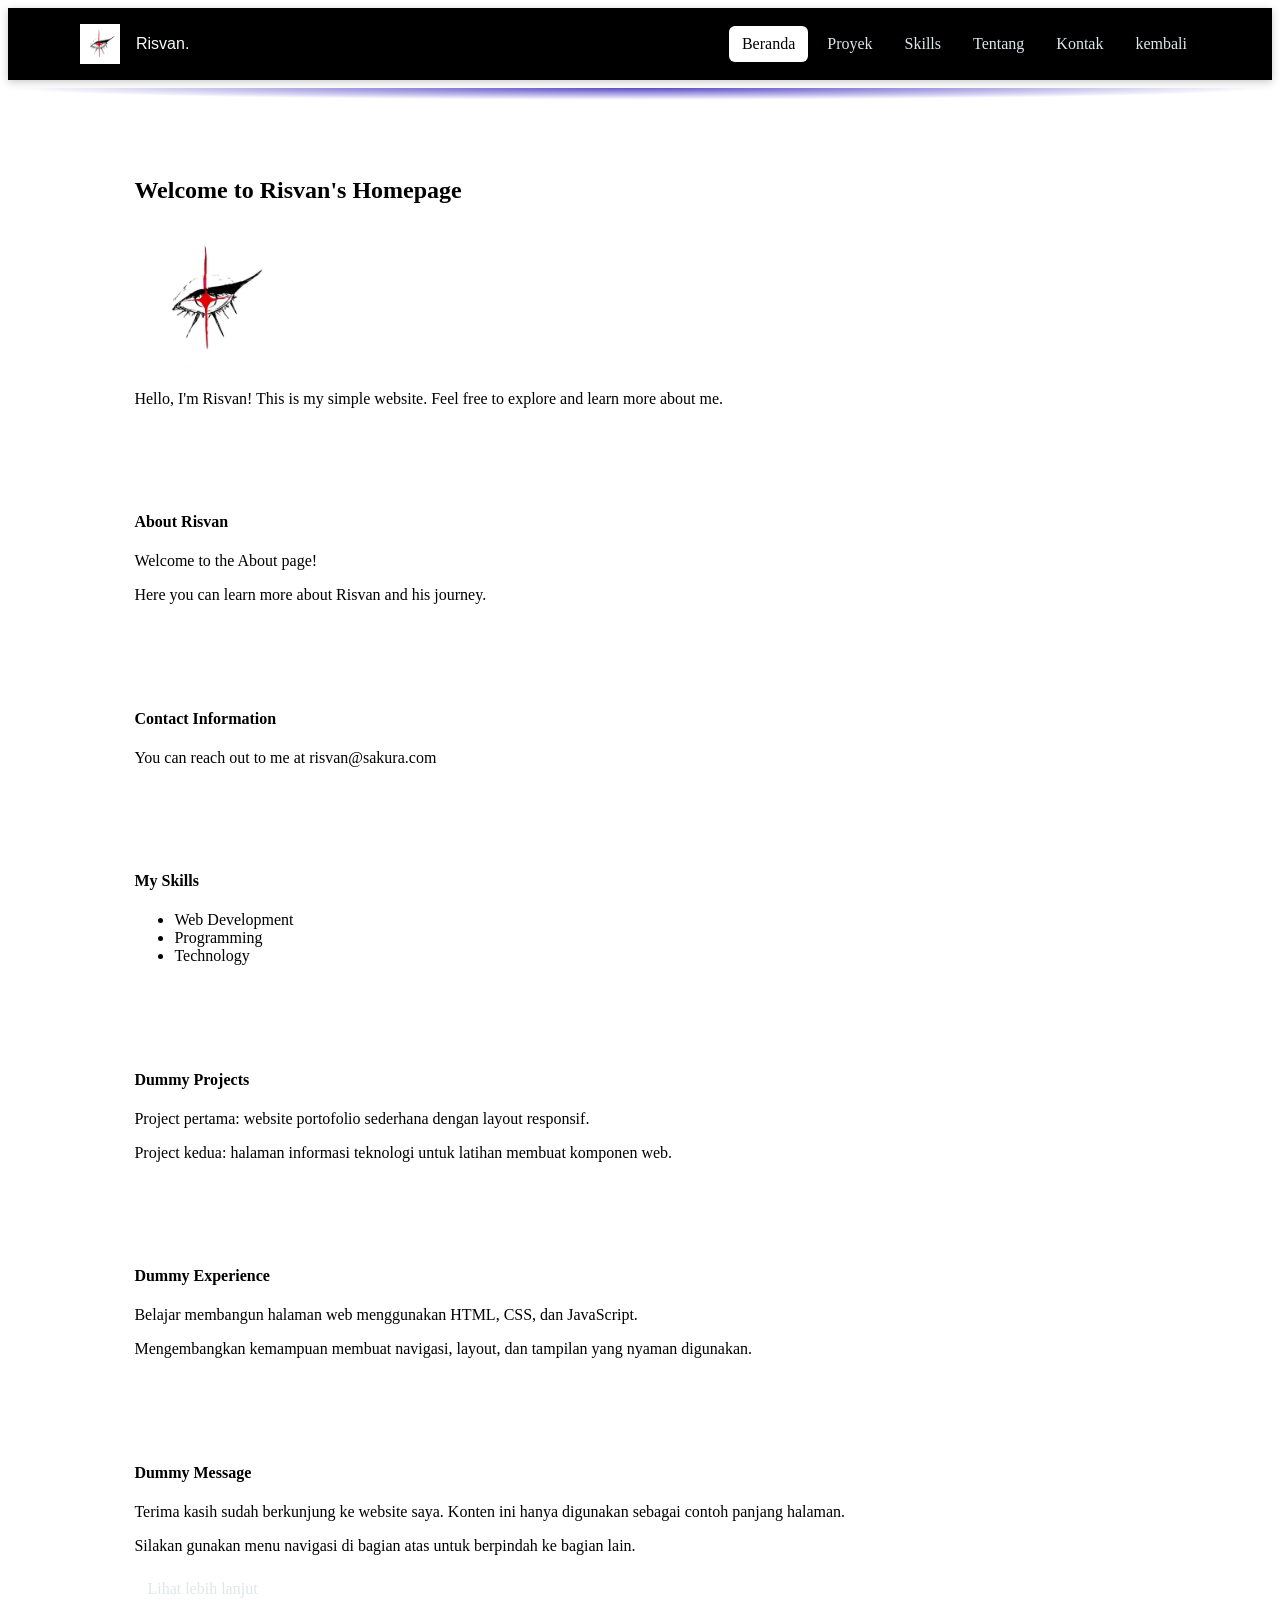
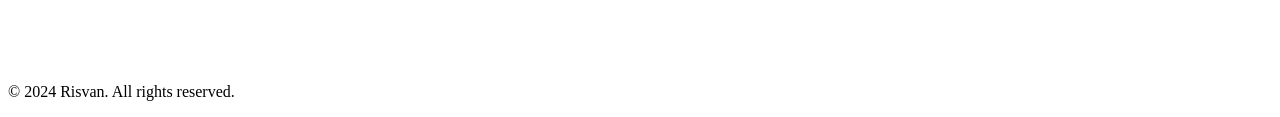
<file: index.html>
<!DOCTYPE html>
<html lang="en">
<head>
    <meta charset="UTF-8">
    <meta name="viewport" content="width=device-width, initial-scale=1.0">
    <link rel="stylesheet" href="css/style.css">
    <link rel="stylesheet" href="https://cdnjs.cloudflare.com/ajax/libs/font-awesome/6.5.1/css/all.min.css">
    <title>Risvan</title>
</head>
<body>
    <header class="nav-container">
        <nav class="navbar">
            <div class="navbar-brand">
                <img src="assets/img/logo.png" alt="Risvan Logo" class="logo">Risvan.</img>
            </div>
            

            <ul class="nav-menu" id="navMenu">
                <li class="nav-item"><a href="#Home" class="nav-link active">Beranda</a></li>
                <li class="nav-item"><a href="#Projects" class="nav-link">Proyek</a></li>
                <li class="nav-item"><a href="#Skills" class="nav-link">Skills</a></li>
                <li class="nav-item"><a href="#About" class="nav-link">Tentang</a></li>
                <li class="nav-item"><a href="#Contact" class="nav-link">Kontak</a></li>
                <a href="index.html" class="nav-link"> kembali </a>
            </ul>

            <button class="hamburger-button" aria-label="Toggle Menu" aria-expanded="false" aria-controls="navMenu">
                <i class="fas fa-bars icon-open"></i>
                <i class="fas fa-times icon-close" style="display: none;"></i>
            </button>
        </nav>
    </header>
    <hr>

    <main>
    <div class="container">
    <section id="Home">
        <h1>Welcome to Risvan's Homepage</h1>
            <img src="assets/img/logo.png" alt="Risvan" class="profile-image">
        <article>
            <p>Hello, I'm Risvan! This is my simple website. Feel free to explore and learn more about me.</p>
        </article>
    </section>
    </div>

    <div class="container">
    <section id="About">
        <h4>About Risvan</h4>
        <article>
            <p>Welcome to the About page!</p>
            <p>Here you can learn more about Risvan and his journey.</p>
        </article>
    </section>
    </div>

    <div class="container">
    <section id="Contact">
        <h4>Contact Information</h4>
        <article>
            <p>You can reach out to me at risvan@sakura.com</p>
        </article>
    </section>
    </div>

    <div class="container">
    <section id="Skills">
        <h4>My Skills</h4>
        <ul>
            <li>Web Development</li>
            <li>Programming</li>
            <li>Technology</li>
        </ul>
    </section>
    </div>

    <div class="container">
    <section id="Projects">
        <h4>Dummy Projects</h4>
        <article>
            <p>Project pertama: website portofolio sederhana dengan layout responsif.</p>
            <p>Project kedua: halaman informasi teknologi untuk latihan membuat komponen web.</p>
        </article>
    </section>
    </div>

    <div class="container">
    <section id="Experience">
        <h4>Dummy Experience</h4>
        <article>
            <p>Belajar membangun halaman web menggunakan HTML, CSS, dan JavaScript.</p>
            <p>Mengembangkan kemampuan membuat navigasi, layout, dan tampilan yang nyaman digunakan.</p>
        </article>
    </section>
    </div>

    <div class="container">
    <section id="Message">
        <h4>Dummy Message</h4>
        <article>
            <p>Terima kasih sudah berkunjung ke website saya. Konten ini hanya digunakan sebagai contoh panjang halaman.</p>
            <p>Silakan gunakan menu navigasi di bagian atas untuk berpindah ke bagian lain.</p>
            <a href="Projects.html" class="nav-link">Lihat lebih lanjut</a>
        </article>
    </section>
    </div>
    </main>

    <div>
    <footer>
        <p>&copy; 2024 Risvan. All rights reserved.</p> 
    </footer>
    </div>
    <script src="js/navigation.js"></script>
</body>
</html>
</file>
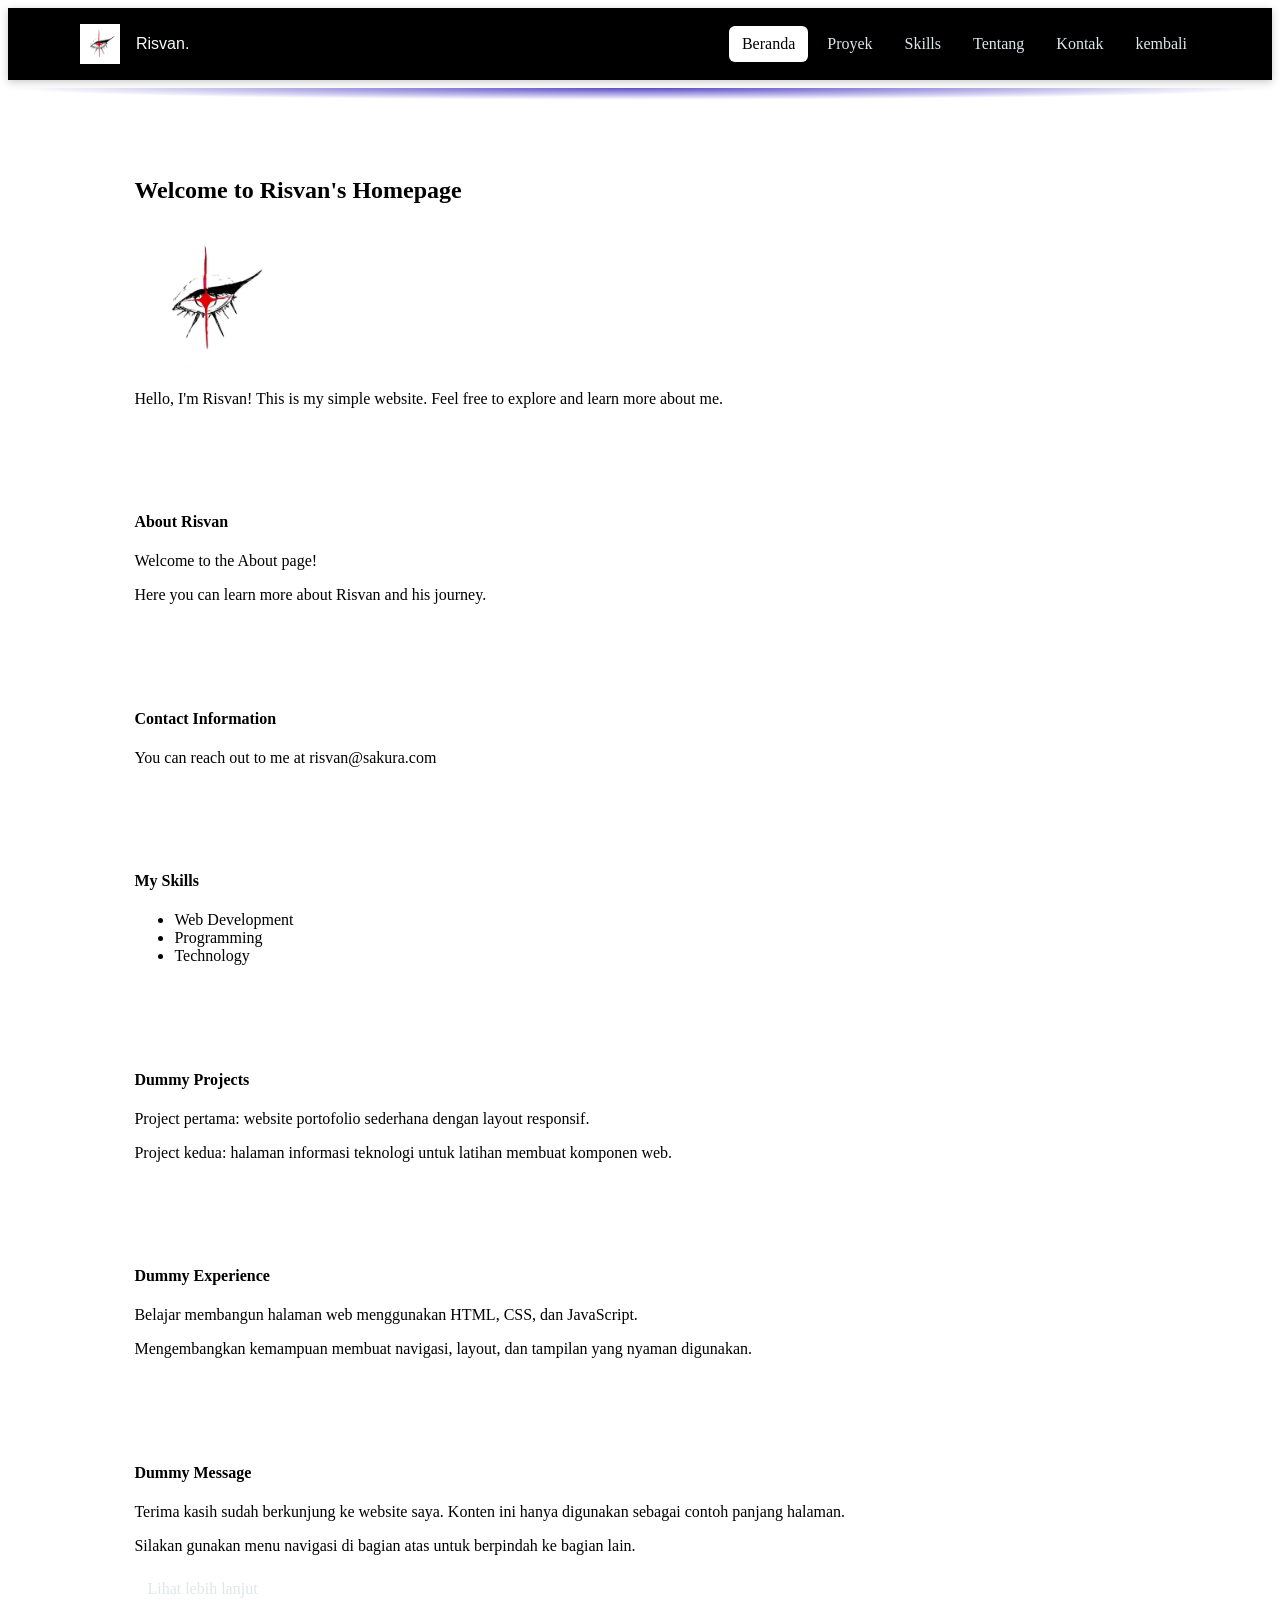
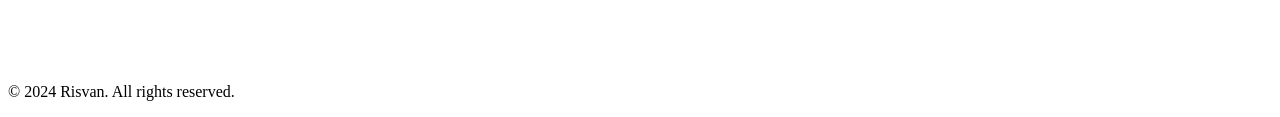
<file: Home.html>
<!DOCTYPE html>
<html lang="en">
<head>
    <meta charset="UTF-8">
    <meta http-equiv="refresh" content="0; url=index.html">
    <title>Risvan</title>
</head>
<body>
    <p>Memindahkan ke <a href="index.html">halaman utama</a>...</p>
</body>
</html>
</file>
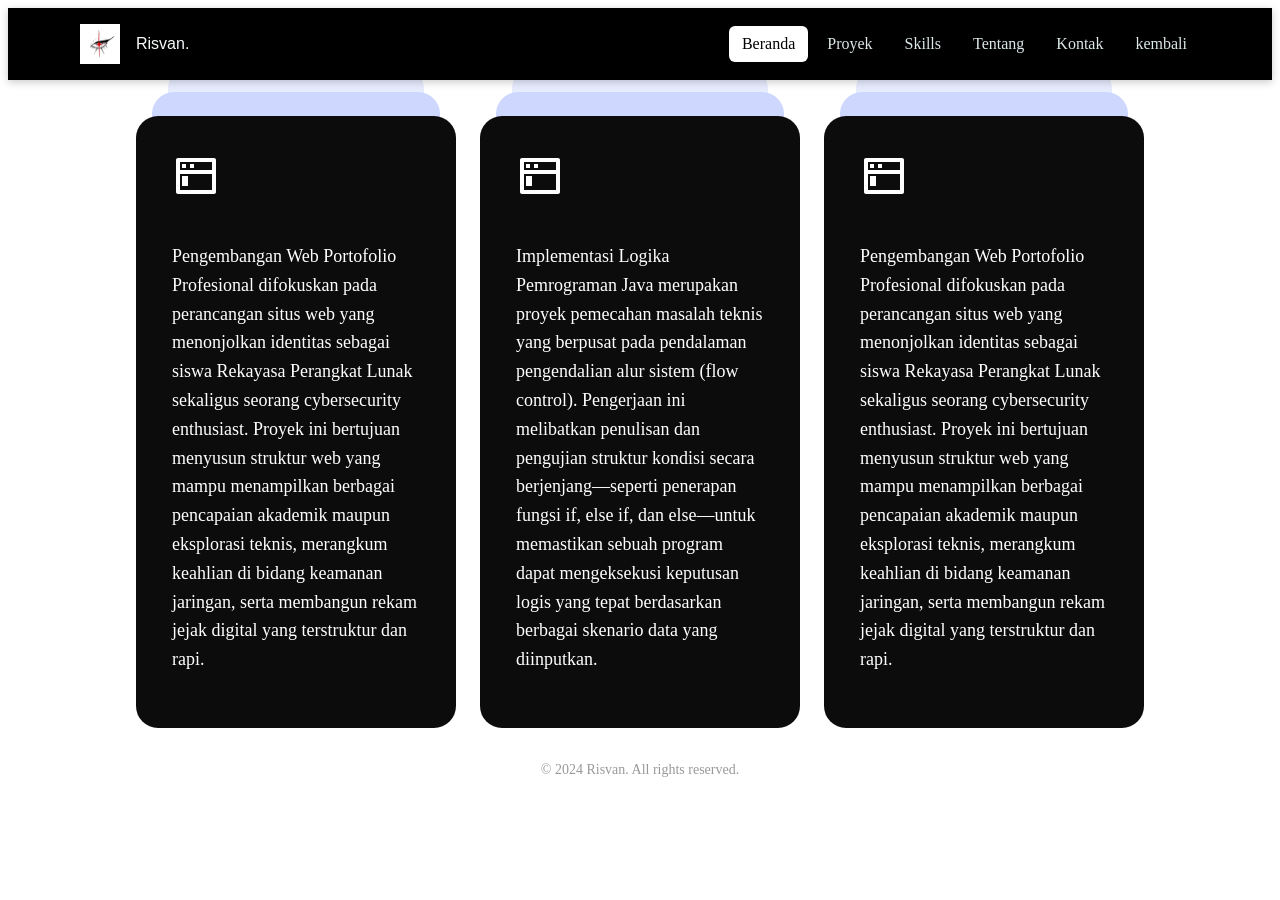
<file: Projects.html>
<!DOCTYPE html>
<html lang="en">
<head>
    <meta charset="UTF-8">
    <meta name="viewport" content="width=device-width, initial-scale=1.0">
    <link rel="stylesheet" href="css/project.css">
    <link rel="stylesheet" href="https://cdnjs.cloudflare.com/ajax/libs/font-awesome/6.5.1/css/all.min.css">
    <title>Risvan</title>
</head>
<body>
    <header class="nav-container">
        <nav class="navbar">
            <div class="navbar-brand">
                <img src="assets/img/logo.png" alt="Risvan Logo" class="logo">Risvan.</img>
            </div>

            <ul class="nav-menu" id="navMenu">
                <li class="nav-item"><a href="#Home" class="nav-link active">Beranda</a></li>
                <li class="nav-item"><a href="#Projects" class="nav-link">Proyek</a></li>
                <li class="nav-item"><a href="#Skills" class="nav-link">Skills</a></li>
                <li class="nav-item"><a href="#About" class="nav-link">Tentang</a></li>
                <li class="nav-item"><a href="#Contact" class="nav-link">Kontak</a></li>
                <a href="index.html" class="nav-link"> kembali </a>
            </ul>

            <button class="hamburger-button" aria-label="Toggle Menu" aria-expanded="false" aria-controls="navMenu">
                <i class="fas fa-bars icon-open"></i>
                <i class="fas fa-times icon-close" style="display: none;"></i>
            </button>
        </nav>
    </header>

<main>
<div class="projects-container">
<div class="card">
  <div class="content">
    <svg
      fill="currentColor"
      viewBox="0 0 24 24"
      xmlns="http://www.w3.org/2000/svg"
    >
      <path
        d="M20 9V5H4V9H20ZM20 11H4V19H20V11ZM3 3H21C21.5523 3 22 3.44772 22 4V20C22 20.5523 21.5523 21 21 21H3C2.44772 21 2 20.5523 2 20V4C2 3.44772 2.44772 3 3 3ZM5 12H8V17H5V12ZM5 6H7V8H5V6ZM9 6H11V8H9V6Z"
      ></path>
    </svg>
    <p class="para">
      Pengembangan Web Portofolio Profesional difokuskan pada perancangan situs web yang menonjolkan identitas sebagai siswa Rekayasa Perangkat Lunak sekaligus seorang cybersecurity enthusiast. Proyek ini bertujuan menyusun struktur web yang mampu menampilkan berbagai pencapaian akademik maupun eksplorasi teknis, merangkum keahlian di bidang keamanan jaringan, serta membangun rekam jejak digital yang terstruktur dan rapi.
    </p>
  </div>
</div>

<!-- From Uiverse.io by gharsh11032000 --> 
<div class="card">
  <div class="content">
    <svg
      fill="currentColor"
      viewBox="0 0 24 24"
      xmlns="http://www.w3.org/2000/svg">
      <path
        d="M20 9V5H4V9H20ZM20 11H4V19H20V11ZM3 3H21C21.5523 3 22 3.44772 22 4V20C22 20.5523 21.5523 21 21 21H3C2.44772 21 2 20.5523 2 20V4C2 3.44772 2.44772 3 3 3ZM5 12H8V17H5V12ZM5 6H7V8H5V6ZM9 6H11V8H9V6Z"
      ></path>
    </svg>
    <p class="para">
      Implementasi Logika Pemrograman Java merupakan proyek pemecahan masalah teknis yang berpusat pada pendalaman pengendalian alur sistem (flow control). Pengerjaan ini melibatkan penulisan dan pengujian struktur kondisi secara berjenjang—seperti penerapan fungsi if, else if, dan else—untuk memastikan sebuah program dapat mengeksekusi keputusan logis yang tepat berdasarkan berbagai skenario data yang diinputkan.
    </p>
  </div>
</div>

<!-- From Uiverse.io by gharsh11032000 --> 
<div class="card">
  <div class="content">
    <svg
      fill="currentColor"
      viewBox="0 0 24 24"
      xmlns="http://www.w3.org/2000/svg"
    >
      <path
        d="M20 9V5H4V9H20ZM20 11H4V19H20V11ZM3 3H21C21.5523 3 22 3.44772 22 4V20C22 20.5523 21.5523 21 21 21H3C2.44772 21 2 20.5523 2 20V4C2 3.44772 2.44772 3 3 3ZM5 12H8V17H5V12ZM5 6H7V8H5V6ZM9 6H11V8H9V6Z"
      ></path>
    </svg>
    <p class="para">
    Pengembangan Web Portofolio Profesional difokuskan pada perancangan situs web yang menonjolkan identitas sebagai siswa Rekayasa Perangkat Lunak sekaligus seorang cybersecurity enthusiast. Proyek ini bertujuan menyusun struktur web yang mampu menampilkan berbagai pencapaian akademik maupun eksplorasi teknis, merangkum keahlian di bidang keamanan jaringan, serta membangun rekam jejak digital yang terstruktur dan rapi.
    </p>
  </div>
</div>
</div>

    <footer class="footer">
        <p>&copy; 2024 Risvan. All rights reserved.</p> 
    </footer>
    </div>
    <script src="js/navigation.js"></script>
</body>
</html>
</file>
<file: css/style.css>
/* Navbar styles are intentionally kept. */
html {
    scroll-behavior: smooth;
}

:root {
    --accent: #000000;
}

.nav-container {
    position: sticky;
    top: 0;
    z-index: 1000;
    background: #000000;
    box-shadow: 0 2px 8px rgba(0, 0, 0, 0.22);
}

.navbar {
    display: flex;
    align-items: center;
    justify-content: space-between;
    gap: 35px;
    width: min(1120px, calc(100% - 40px));
    min-height: 72px;
    margin: 0 auto;
}

.navbar-brand {
    display: flex;
    align-items: center;
    gap: 8px;
    font-family: "Poppins", sans-serif;
    color: #f8fafb;
}
.navbar-brand a {
    color: #f8fafb;
    font-size: 1.35rem;
    font-weight: 700;
    text-decoration: none;
}

.nav-menu {
    display: flex;
    align-items: center;
    gap: 6px;
    margin: 0;
    padding: 0;
    list-style: none;
}
.nav-container nav ul {
    display: flex;
    align-items: center;
    gap: 6px;
    margin: 0;
    padding: 0;
    list-style: none;
}

.nav-link {
    display: block;
    padding: 9px 13px;
    border-radius: 6px;
    color: #dce8e9;
    text-decoration: none;
    transition: background-color 160ms ease, color 160ms ease;
}
.nav-container nav a {
    display: block;
    padding: 9px 13px;
    border-radius: 6px;
    color: #dce8e9;
    text-decoration: none;
    transition: background-color 160ms ease, color 160ms ease;
}

.nav-link:hover {
    background: #ffffff;
    color: #000000;
}
.nav-link.active {
    background: #ffffff;
    color: #000000;
}
.nav-container nav a:hover {
    background: #ffffff;
    color: #000000;
}

.hamburger-button {
    display: none;
    padding: 8px;
    border: 1px solid #75908f;
    border-radius: 6px;
    background: transparent;
    color: #ffffff;
    cursor: pointer;
}

.icon-close {
    display: none;
}

.container {
    display: flex;
    align-items: flex-start;
    justify-content: flex-start;
    flex-direction: column;
    width: min(80%, 1100px);
    margin: 28px auto;
    padding: 20px;
    background-color: transparent;
    border-radius: 0;
    box-shadow: none;
    padding-top: 20px;
    margin-bottom: 20px;
}

section {
    scroll-margin-top: 88px;
}

main {
    padding: 1px 0 20px;
}

.container + .container {
    margin-top: 28px;
}

@media (min-width: 768px) {
    .container {
        display: flex;
        flex-direction: row;
    }
    .profile-image {
        display: flex;
        justify-content: flex-end;
    }
}

@media (max-width: 680px) {
    .navbar {
        min-height: 64px;
    }

    .hamburger-button {
        display: block;
    }

    .nav-menu,
    .nav-container nav ul {
        position: absolute;
        top: 64px;
        right: 20px;
        left: 20px;
        display: none;
        flex-direction: column;
        align-items: stretch;
        gap: 4px;
        padding: 10px;
        border-radius: 8px;
        background: #000000;
        box-shadow: 0 2px 8px rgba(0, 0, 0, 0.22);
    }

    .nav-menu.is-open,
    .nav-container nav ul.is-open {
        display: flex;
    }

    .nav-link,
    .nav-container nav a {
        padding: 10px 12px;
    }

    section {
        scroll-margin-top: 80px;
    }

}
.logo {
    width: 40px;
    height: 40px;
    margin-right: 8px;
}
hr {
  width: 100%;
  height: 12px;
  border: none;
  background: radial-gradient(ellipse at 50% 0%, #594BC9 0%, transparent 70%);
}
.profile-image {
    display: flex;
    justify-content: flex-end;
    width: 150px;
    height: 150px;
    border-radius: 50%;
}
</file>
<file: css/project.css>
/* From Uiverse.io by gharsh11032000 */ 
/* Navbar styles are intentionally kept. */
html {
    scroll-behavior: smooth;
}

:root {
    --accent: #000000;
}

.nav-container {
    position: sticky;
    top: 0;
    z-index: 1000;
    background: #000000;
    box-shadow: 0 2px 8px rgba(0, 0, 0, 0.22);
}

.navbar {
    display: flex;
    align-items: center;
    justify-content: space-between;
    gap: 24px;
    width: min(1120px, calc(100% - 40px));
    min-height: 72px;
    margin: 0 auto;
}

.navbar-brand {
    display: flex;
    align-items: center;
    gap: 8px;
    font-family: "Poppins", sans-serif;
    color: #f8fafb;
}
.navbar-brand a {
    color: #f8fafb;
    font-size: 1.35rem;
    font-weight: 700;
    text-decoration: none;
}

.nav-menu {
    display: flex;
    align-items: center;
    gap: 6px;
    margin: 0;
    padding: 0;
    list-style: none;
}
.nav-container nav ul {
    display: flex;
    align-items: center;
    gap: 6px;
    margin: 0;
    padding: 0;
    list-style: none;
}

.nav-link {
    display: block;
    padding: 9px 13px;
    border-radius: 6px;
    color: #dce8e9;
    text-decoration: none;
    transition: background-color 160ms ease, color 160ms ease;
}
.nav-container nav a {
    display: block;
    padding: 9px 13px;
    border-radius: 6px;
    color: #dce8e9;
    text-decoration: none;
    transition: background-color 160ms ease, color 160ms ease;
}

.nav-link:hover {
    background: #ffffff;
    color: #000000;
}
.nav-link.active {
    background: #ffffff;
    color: #000000;
}
.nav-container nav a:hover {
    background: #ffffff;
    color: #000000;
}

.hamburger-button {
    display: none;
    padding: 8px;
    border: 1px solid #75908f;
    border-radius: 6px;
    background: transparent;
    color: #ffffff;
    cursor: pointer;
}

.icon-close {
    display: none;
}

.container {
    width: min(80%, 1100px);
    margin: 28px auto;
    padding: 20px;
    background-color: transparent;
    border-radius: 0;
    box-shadow: none;
    padding-top: 20px;
    margin-bottom: 20px;
}

section {
    scroll-margin-top: 88px;
}

main {
    padding: 1px 0 20px;
}

.container + .container {
    margin-top: 28px;
}

@media (max-width: 680px) {
    .container {
        width: calc(100% - 32px);
        margin: 20px auto;
        padding: 18px;
    }
}

@media (max-width: 680px) {
    .navbar {
        min-height: 64px;
    }

    .hamburger-button {
        display: block;
    }

    .nav-menu,
    .nav-container nav ul {
        position: absolute;
        top: 64px;
        right: 20px;
        left: 20px;
        display: none;
        flex-direction: column;
        align-items: stretch;
        gap: 4px;
        padding: 10px;
        border-radius: 8px;
        background: #000000;
        box-shadow: 0 2px 8px rgba(0, 0, 0, 0.22);
    }

    .nav-menu.is-open,
    .nav-container nav ul.is-open {
        display: flex;
    }

    .nav-link,
    .nav-container nav a {
        padding: 10px 12px;
    }

    section {
        scroll-margin-top: 80px;
    }

}
.logo {
    width: 40px;
    height: 40px;
    margin-right: 8px;
}
.card {
  position: relative;
  display: flex;
  align-items: center;
  justify-content: center;
  width: 320px;
  border-radius: 24px;
  line-height: 1.6;
  transition: all 0.48s cubic-bezier(0.23, 1, 0.32, 1);
}

.content {
  display: flex;
  flex-direction: column;
  align-items: flex-start;
  gap: 24px;
  padding: 36px;
  border-radius: 22px;
  color: #ffffff;
  overflow: hidden;
  background: #0c0c0c;
  transition: all 0.48s cubic-bezier(0.23, 1, 0.32, 1);
}

.content::before {
  position: absolute;
  content: "";
  top: -4%;
  left: 50%;
  width: 90%;
  height: 90%;
  transform: translate(-50%);
  background: #ced8ff;
  z-index: -1;
  transform-origin: bottom;

  border-radius: inherit;
  transition: all 0.48s cubic-bezier(0.23, 1, 0.32, 1);
}

.content::after {
  position: absolute;
  content: "";
  top: -8%;
  left: 50%;
  width: 80%;
  height: 80%;
  transform: translate(-50%);
  background: #e7ecff;
  z-index: -2;
  transform-origin: bottom;
  border-radius: inherit;
  transition: all 0.48s cubic-bezier(0.23, 1, 0.32, 1);
}

.content svg {
  width: 48px;
  height: 48px;
}

.content .para {
  z-index: 1;
  opacity: 1;
  font-size: 18px;
  transition: all 0.48s cubic-bezier(0.23, 1, 0.32, 1);
}

.content .link {
  z-index: 1;
  color: #fea000;
  text-decoration: none;
  font-family: inherit;
  font-size: 16px;
  transition: all 0.48s cubic-bezier(0.23, 1, 0.32, 1);
}

.content .link:hover {
  text-decoration: underline;
}

.card:hover {
  transform: translate(0px, -16px);
}

.card:hover .content::before {
  rotate: -8deg;
  top: 0;
  width: 100%;
  height: 100%;
}

.card:hover .content::after {
  rotate: 8deg;
  top: 0;
  width: 100%;
  height: 100%;
}
.card:hover .content .para {
  opacity: 0;
  transform: translateY(-24px);
}
.projects-container {
  display: flex;
  flex-wrap: wrap;
  gap: 24px;
  justify-content: center;
  padding-top: 35px;
}
.footer {
  text-align: center;
  padding: 20px;
  font-size: 14px;
  color: #999999;
}
</file>
